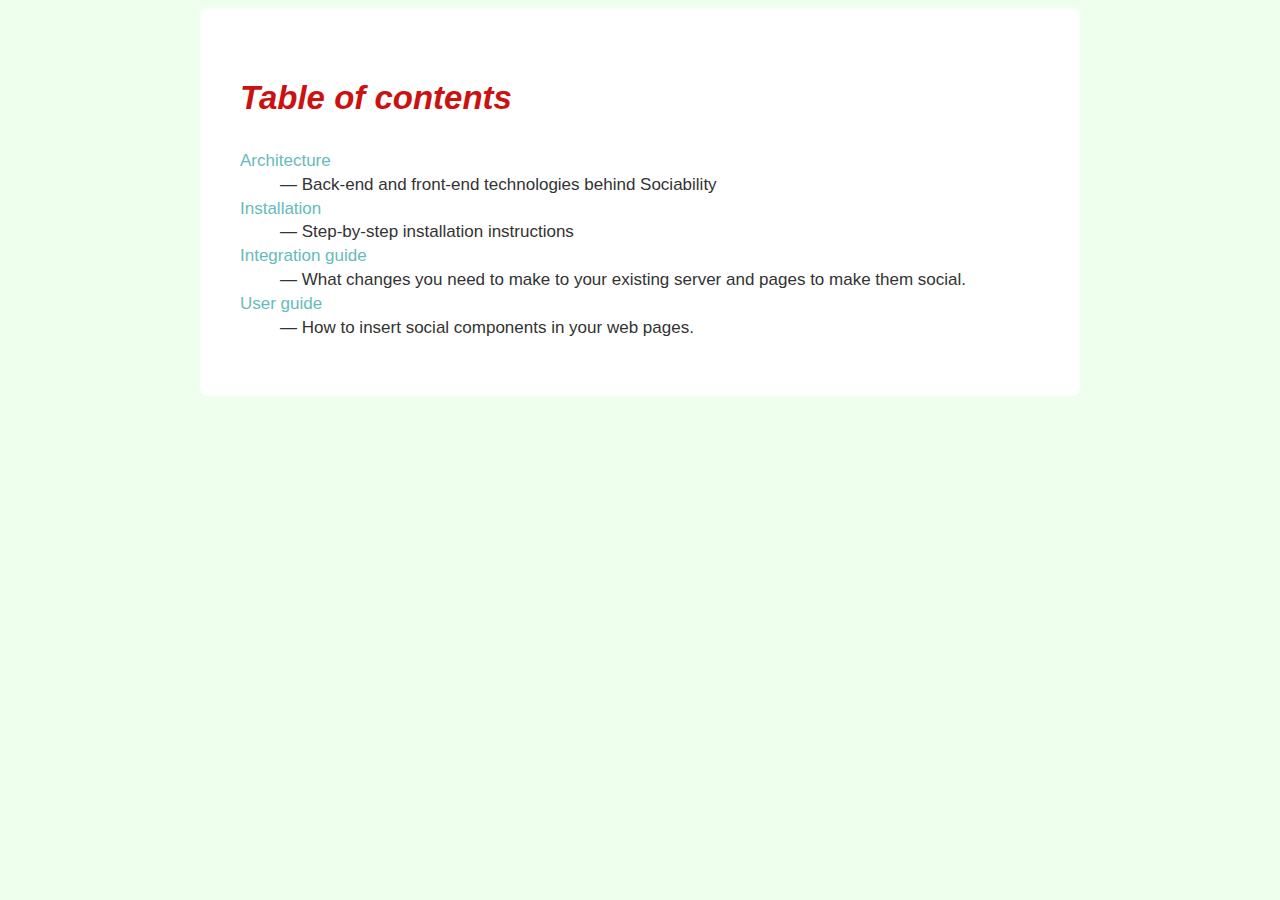
<file: index.html>
<!doctype html>
<!--[if lt IE 7 ]><html lang="en" class="no-js ie6"><![endif]-->
<!--[if (gt IE 6)|!(IE)]><!--><html lang="en" class="no-js"><!--<![endif]-->
<head>
    <meta charset="utf-8">
    <meta name="viewport" content="initial-scale=1.0, user-scalable=no" />

    <title>Sociability documentation</title>
    <meta name="description" content="Sociability dcumentation">
    <meta name="author" content="Petar Maymounkov">

    <link href="screen.css" media="screen, projection" rel="stylesheet" type="text/css" />
</head>

<body>
	<div class="content">
		<h2>Table of contents</h2>
		<dl>
			<!--dt><a href="overview.html">Overview</a></dt> 
			<dd>&mdash; What is Sociability?</dd -->
				<dt><a href="arch.html">Architecture</a></dt> 
				<dd>&mdash; Back-end and front-end technologies behind Sociability</dd>
			<dt><a href="install.html">Installation</a></dt> 
			<dd>&mdash; Step-by-step installation instructions</dd>
			<dt><a href="integration.html">Integration guide</a></dt>
			<dd>&mdash; What changes you need to make to your
			existing server and pages to make them social.</dd>
			<dt><a href="using.html">User guide</a></dt>
			<dd>&mdash; How to insert social components in your web pages.</dd>
		</dl>
	</div>
</body>
</html>
</file>
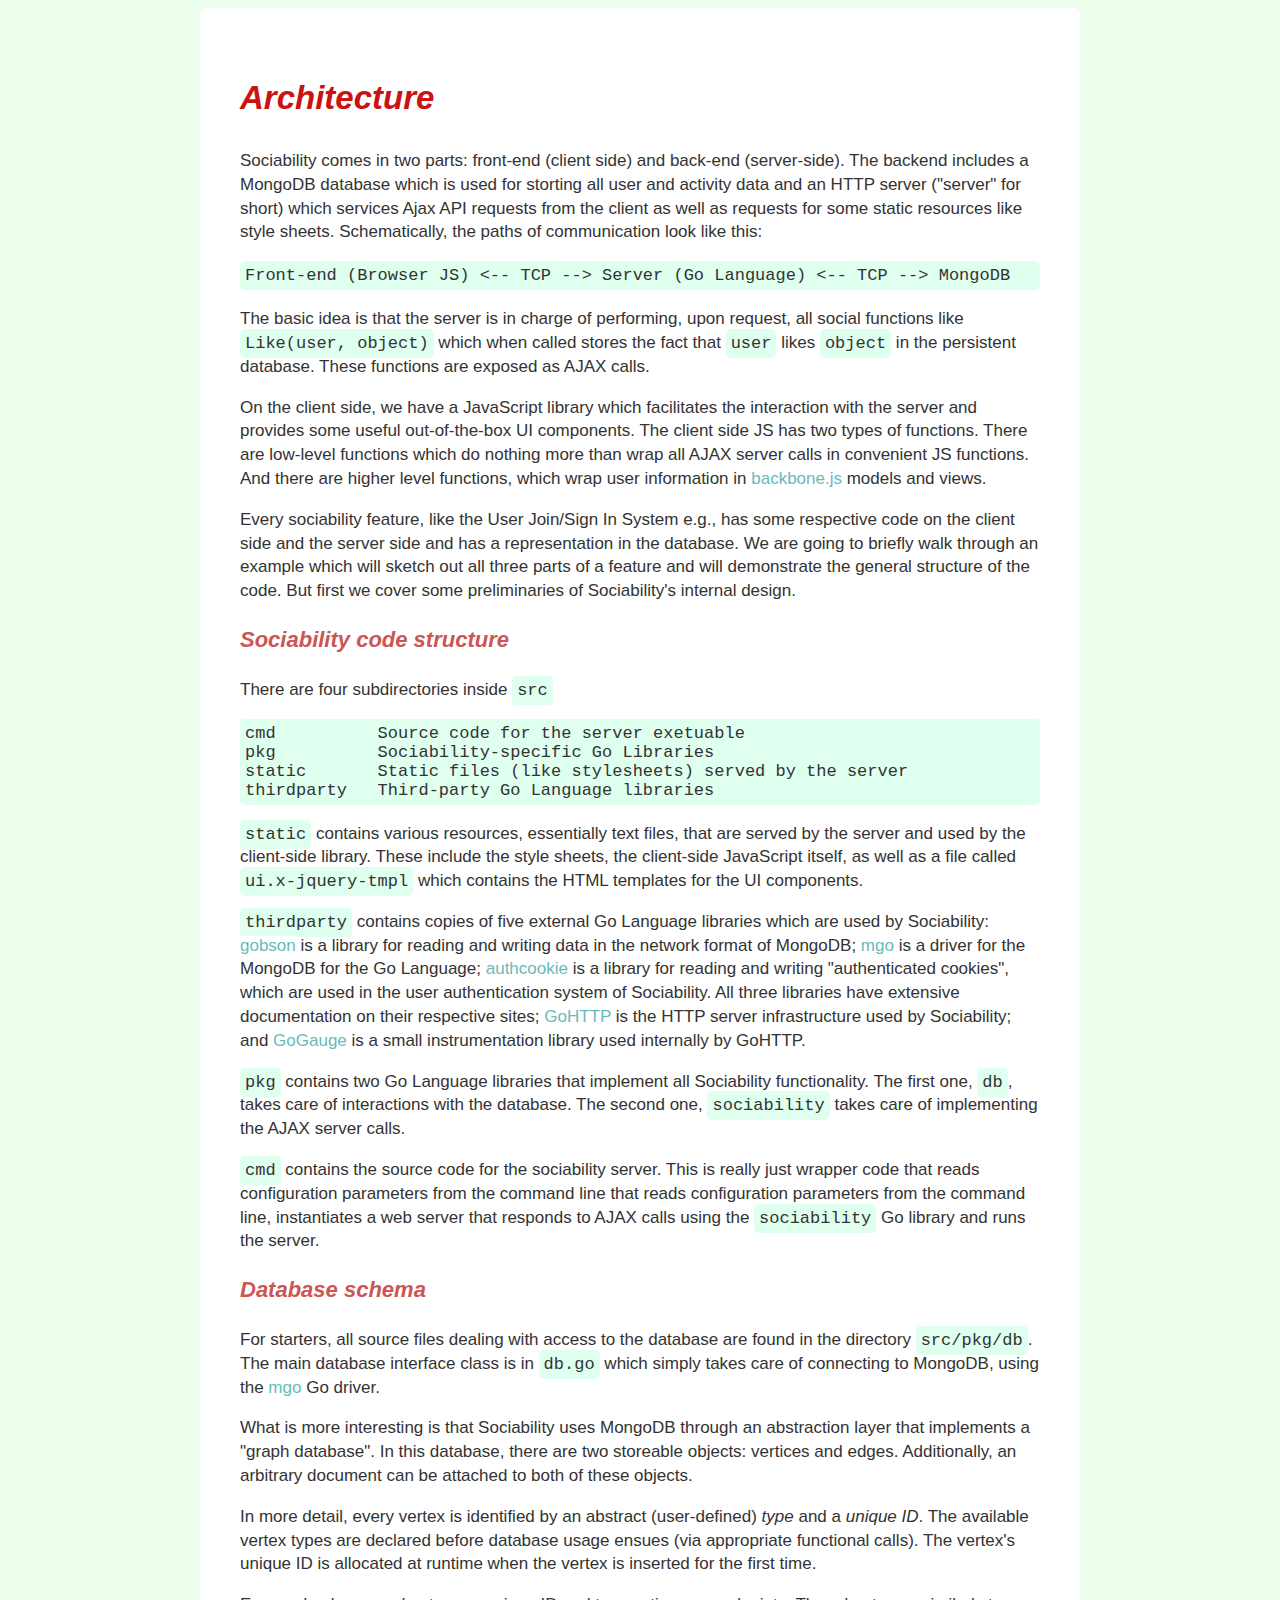
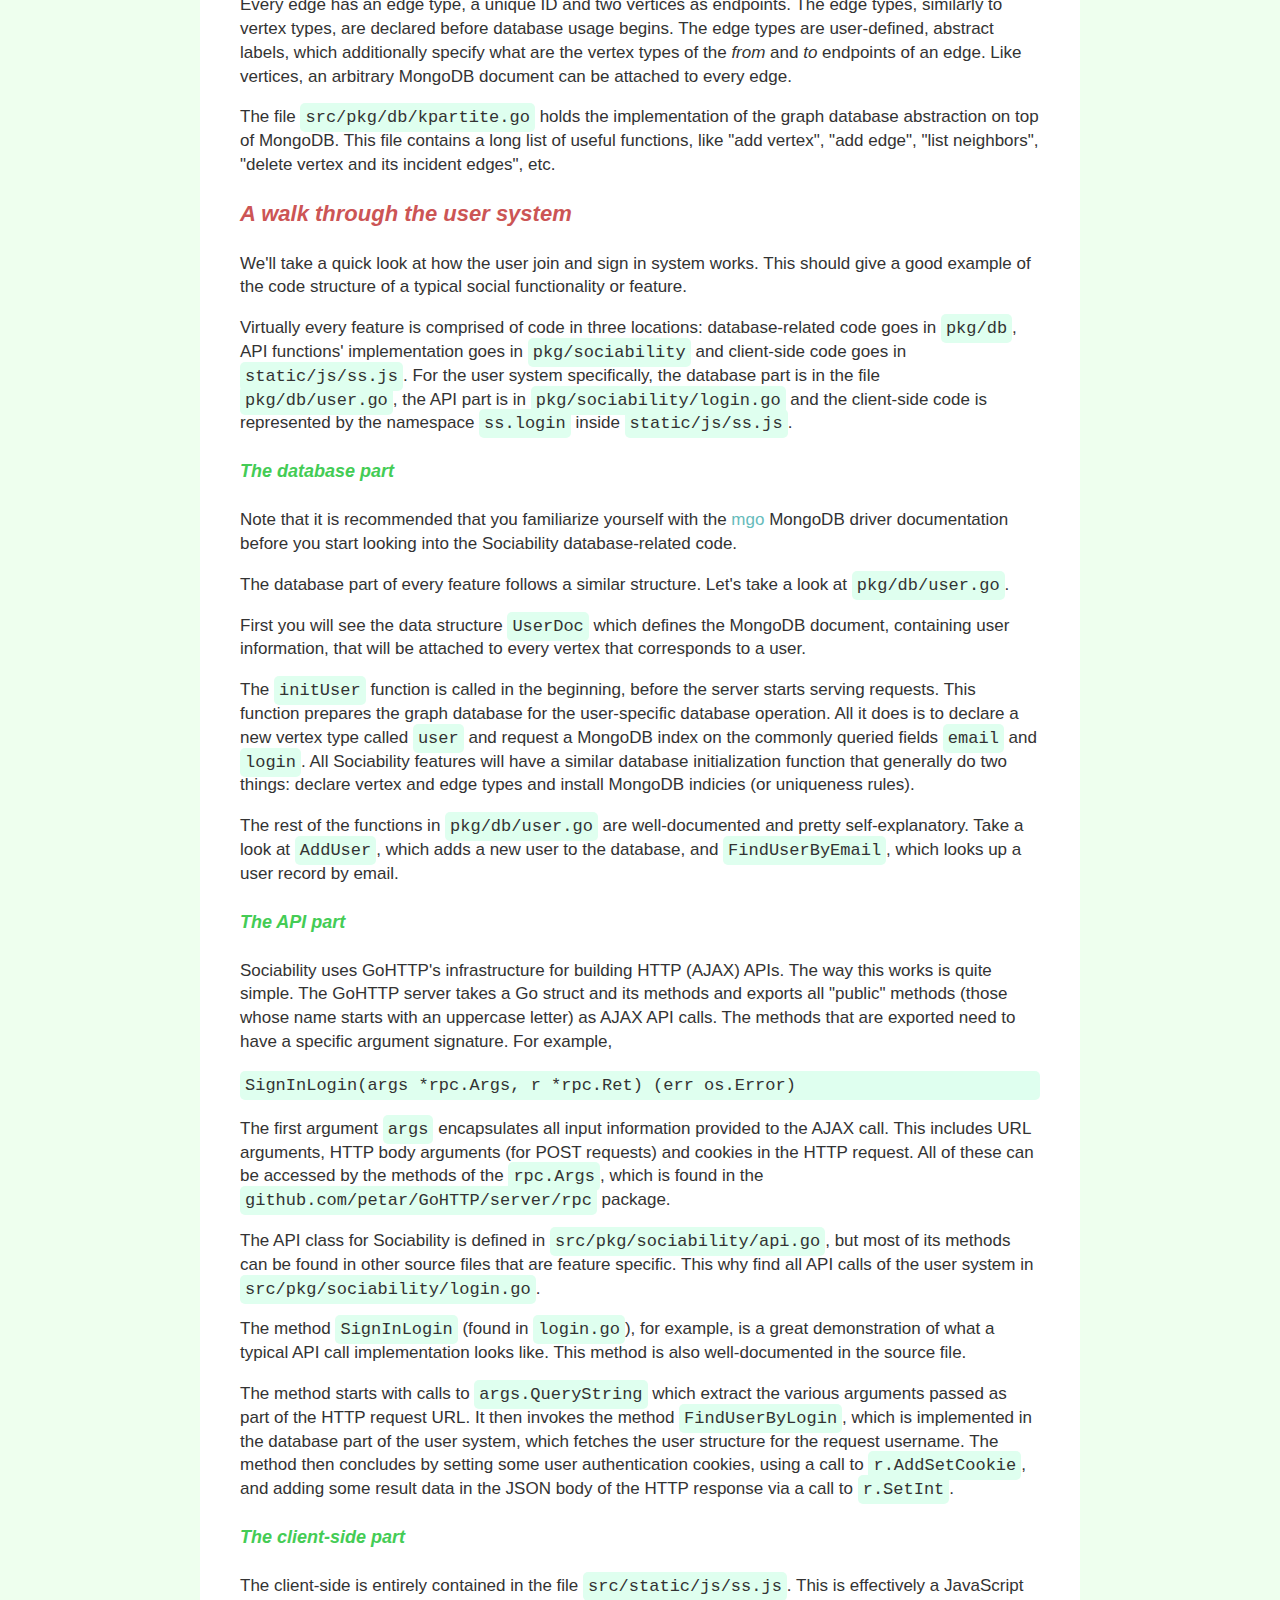
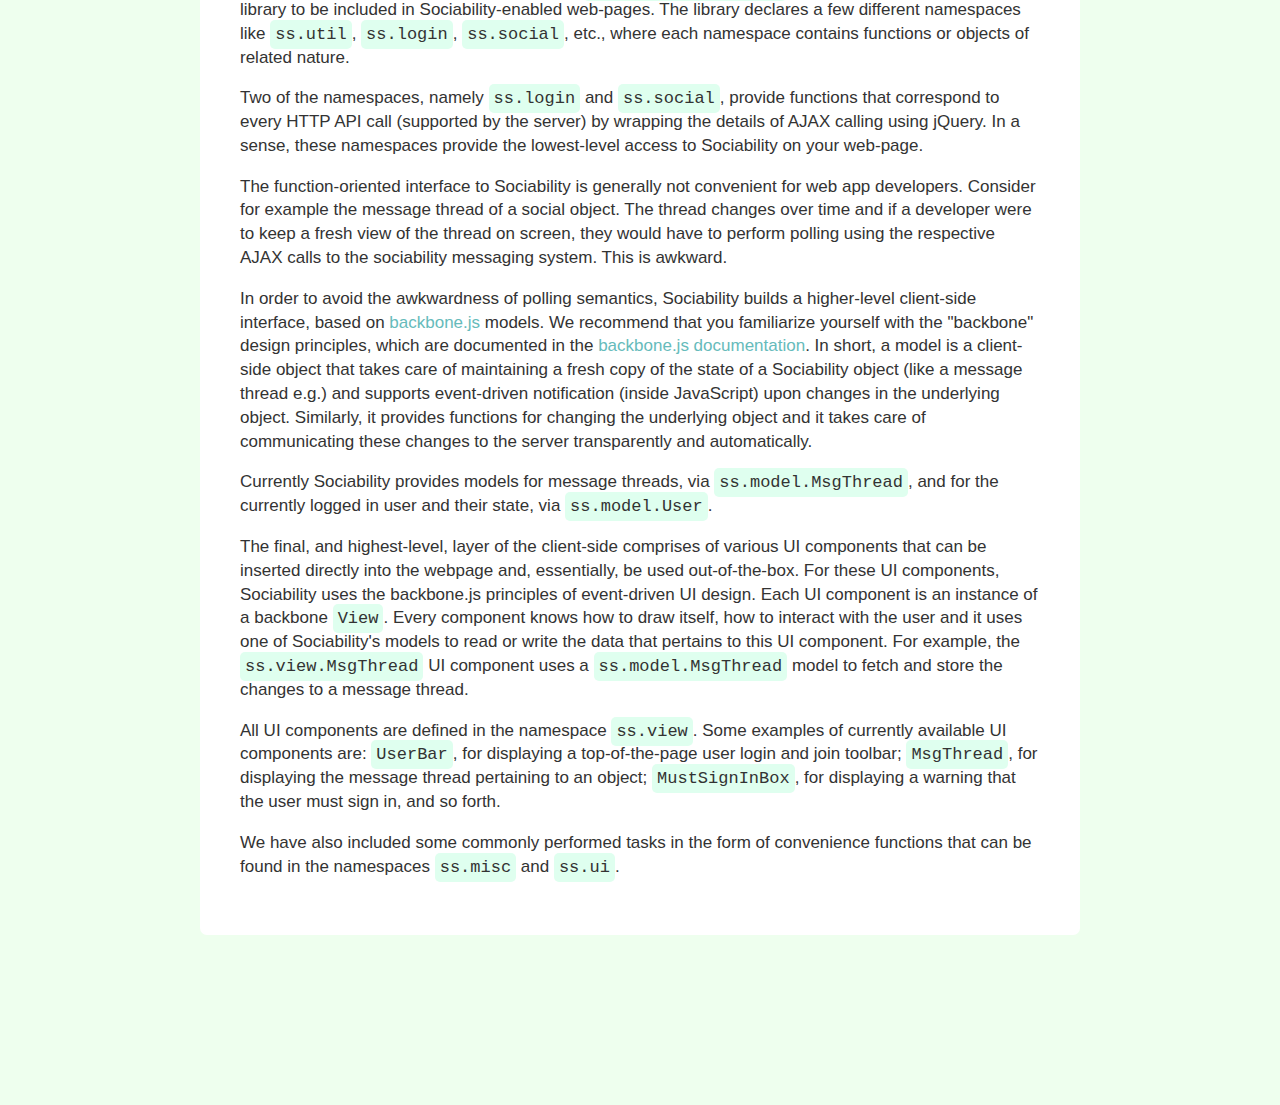
<file: arch.html>
<!doctype html>
<!--[if lt IE 7 ]><html lang="en" class="no-js ie6"><![endif]-->
<!--[if (gt IE 6)|!(IE)]><!--><html lang="en" class="no-js"><!--<![endif]-->
<head>
    <meta charset="utf-8">
    <meta name="viewport" content="initial-scale=1.0, user-scalable=no" />

    <title>Sociability documentation</title>
    <meta name="description" content="Sociability dcumentation">
    <meta name="author" content="Petar Maymounkov">

    <link href="screen.css" media="screen, projection" rel="stylesheet" type="text/css" />
</head>

<body>
	<div class="content">
		<h2>Architecture</h2>
		<p>Sociability comes in two parts: front-end (client side) and back-end
		(server-side). The backend includes a MongoDB database which is used for
		storting all user and activity data and an HTTP server ("server" for short)
		which services Ajax API requests from the client as well as requests 
		for some static resources like style sheets. Schematically, the paths of
		communication look like this:</p>
		<pre>Front-end (Browser JS) <-- TCP --> Server (Go Language) <-- TCP --> MongoDB</pre>
		
		<p>The basic idea is that the server is in charge of performing, upon request, all social
		functions like <code>Like(user, object)</code> which when called stores the fact
		that <code>user</code> likes <code>object</code> in the persistent database.
		These functions are exposed as AJAX calls.
		</p>

		<p>On the client side, we have a JavaScript library which facilitates the
		interaction with the server and provides some useful out-of-the-box UI components.
		The client side JS has two types of functions. There are low-level functions which
		do nothing more than wrap all AJAX server calls in convenient JS functions. And
		there are higher level functions, which wrap user information in <a
			href="http://documentcloud.github.com/backbone/">backbone.js</a> models and views.</p>

		<p>Every sociability feature, like the User Join/Sign In System e.g., has some respective code
		on the client side and the server side and has a representation in the database.
		We are going to briefly walk through an example which will sketch out all three
		parts of a feature and will demonstrate the general structure of the code. But
		first we cover some preliminaries of Sociability's internal design.</p>

		<h3>Sociability code structure</h3>
		There are four subdirectories inside <code>src</code>
<pre>
cmd          Source code for the server exetuable
pkg          Sociability-specific Go Libraries
static       Static files (like stylesheets) served by the server
thirdparty   Third-party Go Language libraries
</pre>
		<p><code>static</code> contains various resources, essentially text files, that are
		served by the server and used by the client-side library. These include the style
		sheets, the client-side JavaScript itself, as well as a file called 
		<code>ui.x-jquery-tmpl</code> which contains the HTML templates for the UI
		components.
		</p>

		<p><code>thirdparty</code> contains copies of five external Go Language libraries
		which are used by Sociability: <a href="http://labix.org/gobson">gobson</a> is a library for reading and 
		writing data in the network format of MongoDB; <a href="http://labix.org/mgo">mgo</a> is a driver for
		the MongoDB for the Go Language; <a href="https://github.com/dchest/authcookie">authcookie</a> is a library for reading
		and writing "authenticated cookies", which are used in the user authentication
		system of Sociability. All three libraries have extensive documentation on their
		respective sites; <a href="https://github.com/petar/GoHTTP">GoHTTP</a> is the HTTP server infrastructure used by
		Sociability; and <a href="https://github.com/petar/GoGauge">GoGauge</a> is a small instrumentation library used
		internally by GoHTTP.</p>

		<p><code>pkg</code> contains two Go Language libraries that implement all
		Sociability functionality. The first one, <code>db</code>, takes care of
		interactions with the database. The second one, <code>sociability</code> takes care
		of implementing the AJAX server calls.</p>

		<p><code>cmd</code> contains the source code for the sociability server. This is
		really just wrapper code that reads configuration parameters from the command line
		that reads configuration parameters from the command line, instantiates a web server
		that responds to AJAX calls using the <code>sociability</code> Go library and runs
		the server.</p>

		<h3>Database schema</h3>

		<p>For starters, all source files dealing with access to the database are found in the directory
		<code>src/pkg/db</code>. The main database interface class is in <code>db.go</code>
		which simply takes care of connecting to MongoDB, using the <a
			href="http://labix.org/mgo">mgo</a>
		Go driver.
		</p>

		<p>What is more interesting is that Sociability uses MongoDB through
		an abstraction layer that implements a "graph database". In this database,
		there are two storeable objects: vertices and edges. Additionally, an arbitrary
		document can be attached to both of these objects.</p>

		<p>In more detail, every vertex is identified by an abstract (user-defined) <em>type</em> and a 
		<em>unique ID</em>. The available vertex types are declared before
		database usage ensues (via appropriate functional calls). The vertex's unique ID is
		allocated at runtime when the vertex is inserted for the first time.
		</p>

		<p>Every edge has an edge type, a unique ID and two vertices as endpoints. The edge
		types, similarly to vertex types, are declared before database usage begins. The
		edge types are user-defined, abstract labels, which additionally specify what are
		the vertex types of the <em>from</em> and <em>to</em> endpoints of an edge.
		Like vertices, an arbitrary MongoDB document can be attached to every edge.</p>

		<p>The file <code>src/pkg/db/kpartite.go</code> holds the implementation of the
		graph database abstraction on top of MongoDB. This file contains a long list of
		useful functions, like "add vertex", "add edge", "list neighbors", 
		"delete vertex and its incident edges", etc.
		</p>

		<h3>A walk through the user system</h3>
		<p>We'll take a quick look at how the user join and sign in system works.
	       	This should give a good example of the code structure of a typical social
		functionality or feature.</p>

		<p>Virtually every feature is comprised of code in three locations: database-related
		code goes in <code>pkg/db</code>, API functions' implementation goes in 
		<code>pkg/sociability</code> and client-side code goes in
		<code>static/js/ss.js</code>. For the user system specifically, the database
		part is in the file <code>pkg/db/user.go</code>, the API part is in
		<code>pkg/sociability/login.go</code> and the client-side code is represented
		by the namespace <code>ss.login</code> inside <code>static/js/ss.js</code>.

		<h4>The database part</h4>
		<p>Note that it is recommended that you familiarize yourself with the <a
			href="http://labix.org/mgo">mgo</a> MongoDB driver documentation before you start
		looking into the Sociability database-related code.</p>

		<p>The database part of every feature follows a similar structure. Let's take a look
		at <code>pkg/db/user.go</code>.</p>

		<p>First you will see the data structure 
		<code>UserDoc</code> which defines the MongoDB document, containing user
		information, that will be attached to every vertex that corresponds to a user.
		</p>

		<p>The <code>initUser</code> function is called in the beginning, before the server
		starts serving requests. This function prepares the graph database for the
		user-specific database operation. All it does is to declare a new vertex type called 
		<code>user</code> and request a MongoDB index on the commonly queried fields 
		<code>email</code> and <code>login</code>. All Sociability features will have a
		similar database initialization function that generally do two things:
		declare vertex and edge types and install MongoDB indicies (or uniqueness rules).
		</p>

		<p>The rest of the functions in <code>pkg/db/user.go</code> are well-documented and
		pretty self-explanatory. Take a look at <code>AddUser</code>, which adds a new
		user to the database, and <code>FindUserByEmail</code>, which looks up a user record
		by email.</p>

		<h4>The API part</h4>
		<p>Sociability uses GoHTTP's infrastructure for building HTTP (AJAX) APIs. The way
		this works is quite simple. The GoHTTP server takes a Go struct and its methods and
		exports all "public" methods (those whose name starts with an uppercase letter) as
		AJAX API calls. The methods that are exported need to have a specific argument
		signature. For example,
<pre>
SignInLogin(args *rpc.Args, r *rpc.Ret) (err os.Error)
</pre>
		<p>The first argument <code>args</code> encapsulates all input information provided
		to the AJAX call. This includes URL arguments, HTTP body arguments (for POST
		requests) and cookies in the HTTP request. All of these can be accessed by the
		methods of the <code>rpc.Args</code>, which is found in the 
		<code>github.com/petar/GoHTTP/server/rpc</code> package.</p>

		<p>The API class for Sociability is defined in
		<code>src/pkg/sociability/api.go</code>, but most of its methods can be found in
		other source files that are feature specific. This why find all API calls of the
		user system in <code>src/pkg/sociability/login.go</code>.</p>

		<p>The method <code>SignInLogin</code> (found in <code>login.go</code>), for example,
		is a great demonstration of what a typical API call implementation looks like. This
		method is also well-documented in the source file.</p>

		<p>The method starts with calls to <code>args.QueryString</code> which extract the
		various arguments passed as part of the HTTP request URL. It then invokes the
		method <code>FindUserByLogin</code>, which is implemented in the database part of 
		the user system, which fetches the user structure for the request username.
		The method then concludes by setting some user authentication cookies, using
		a call to <code>r.AddSetCookie</code>, and adding some result data in the JSON body
		of the HTTP response via a call to <code>r.SetInt</code>.

		<h4>The client-side part</h4>
		<p>The client-side is entirely contained in the file
		<code>src/static/js/ss.js</code>. This is effectively a JavaScript library to be
		included in Sociability-enabled web-pages. The library declares a few different
		namespaces like <code>ss.util</code>, <code>ss.login</code>, <code>ss.social</code>,
		etc., where each namespace contains functions or objects of related nature.</p>

		<p>Two of the namespaces, namely <code>ss.login</code> and <code>ss.social</code>,
		provide functions that correspond to every HTTP API call (supported by the server) 
		by wrapping the details of AJAX calling using jQuery. In a sense, these namespaces
		provide the lowest-level access to Sociability on your web-page.</p>

		<p>The function-oriented interface to Sociability is generally not convenient for
		web app developers. Consider for example the message thread of a social object. The
		thread changes over time and if a developer were to keep a fresh view of the thread
		on screen, they would have to perform polling using the respective AJAX calls to the
		sociability messaging system. This is awkward.</p>

		<p>In order to avoid the awkwardness of polling semantics, Sociability builds a
		higher-level client-side interface, based on <a
			href="http://documentcloud.github.com/backbone/">backbone.js</a> models.
		We recommend that you familiarize yourself with the "backbone" design principles,
		which are documented in the <a href="http://documentcloud.github.com/backbone/">backbone.js documentation</a>.
		In short, a model is a client-side object that takes care of maintaining a fresh
		copy of the state of a Sociability object (like a message thread e.g.) and supports
		event-driven notification (inside JavaScript) upon changes in the underlying object.
		Similarly, it provides functions for changing the underlying object and it takes
		care of communicating these changes to the server transparently and automatically.
		</p>

		<p>Currently Sociability provides models for message threads, via
		<code>ss.model.MsgThread</code>, and for the currently logged in user and their
		state, via <code>ss.model.User</code>.</p>

		<p>The final, and highest-level, layer of the client-side comprises of
		various UI components that can be inserted directly into the webpage and,
		essentially, be used out-of-the-box. For these UI components, Sociability uses
		the backbone.js principles of event-driven UI design. Each UI component is
		an instance of a backbone <code>View</code>. Every component knows how to draw
		itself, how to interact with the user and it uses one of Sociability's models to read or write the data that
		pertains to this UI component. For example, the <code>ss.view.MsgThread</code>
		UI component uses a <code>ss.model.MsgThread</code> model to fetch and store the
		changes to a message thread.</p>

		<p>All UI components are defined in the namespace <code>ss.view</code>. Some
		examples of currently available UI components are: <code>UserBar</code>, for
		displaying a top-of-the-page user login and join toolbar; <code>MsgThread</code>,
		for displaying the message thread pertaining to an object;
		<code>MustSignInBox</code>, for displaying a warning that the user must sign in, and
		so forth.</p>

		<p>We have also included some commonly performed tasks in the form of convenience
		functions that can be found in the namespaces <code>ss.misc</code> and
		<code>ss.ui</code>.</p>
	</div>
</body>
</html>
</file>
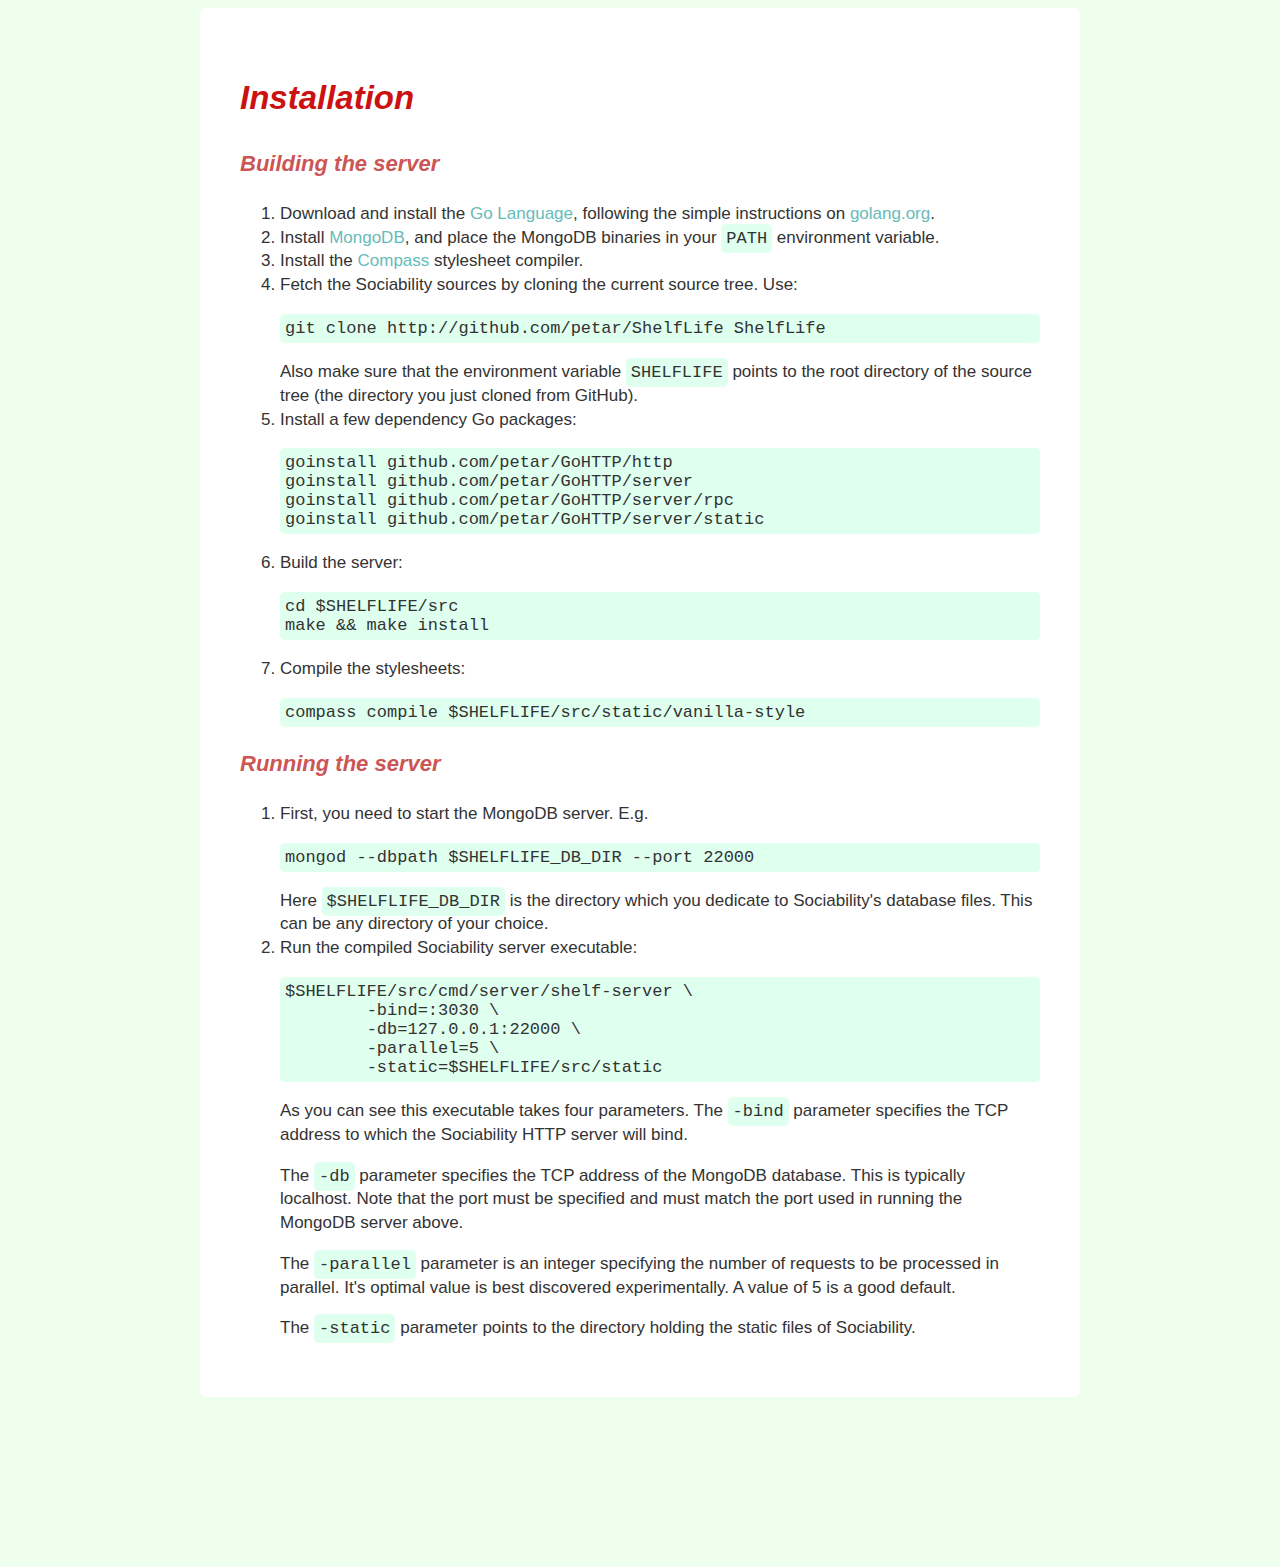
<file: install.html>
<!doctype html>
<!--[if lt IE 7 ]><html lang="en" class="no-js ie6"><![endif]-->
<!--[if (gt IE 6)|!(IE)]><!--><html lang="en" class="no-js"><!--<![endif]-->
<head>
    <meta charset="utf-8">
    <meta name="viewport" content="initial-scale=1.0, user-scalable=no" />

    <title>Sociability documentation</title>
    <meta name="description" content="Sociability dcumentation">
    <meta name="author" content="Petar Maymounkov">

    <link href="screen.css" media="screen, projection" rel="stylesheet" type="text/css" />
</head>

<body>
	<div class="content">
		<h2>Installation</h2>
		<h3>Building the server</h3>
		<ol>
			<li>Download and install the <a href="http://golang.org">Go Language</a>, following the simple instructions
			on <a href="http://golang.org">golang.org</a>.</li>
			<li>Install <a href="http://www.mongodb.org">MongoDB</a>, and
			place the MongoDB binaries in your <code>PATH</code> environment
			variable.</li>
			<li>Install the <a href="http://compass-style.org/">Compass</a> stylesheet compiler.</li>
			<li>Fetch the Sociability sources by
			cloning the current source tree. Use:
			<pre>git clone http://github.com/petar/ShelfLife ShelfLife</pre>
			Also make sure that the environment variable <code>SHELFLIFE</code> points
			to the root directory of the source tree (the directory you just cloned from
			GitHub).
			</li>
			<li>Install a few dependency Go packages:</li>
<pre>
goinstall github.com/petar/GoHTTP/http
goinstall github.com/petar/GoHTTP/server
goinstall github.com/petar/GoHTTP/server/rpc
goinstall github.com/petar/GoHTTP/server/static
</pre>
			<li>Build the server:
<pre>cd $SHELFLIFE/src
make && make install</pre></li>
			<li>Compile the stylesheets:
<pre>compass compile $SHELFLIFE/src/static/vanilla-style</pre>
			</li>
		</ol>

		<h3>Running the server</h3>

		<ol>
			<li>First, you need to start the MongoDB server. E.g.
			<pre>mongod --dbpath $SHELFLIFE_DB_DIR --port 22000</pre>
			Here <code>$SHELFLIFE_DB_DIR</code> is the directory which you
			dedicate to Sociability's database files. This can be any directory
			of your choice.
			</li>

			<li>Run the compiled Sociability server executable:
<pre>$SHELFLIFE/src/cmd/server/shelf-server \
	-bind=:3030 \
	-db=127.0.0.1:22000 \
	-parallel=5 \
	-static=$SHELFLIFE/src/static</pre>
			<p>As you can see this executable takes four parameters. The <code>-bind</code>
			parameter specifies the TCP address to which the Sociability HTTP server
			will bind.
			</p>
			<p>The <code>-db</code> parameter specifies the TCP address of the MongoDB
			database. This is typically localhost. Note that the port must be specified
			and must match the port used in running the MongoDB server above.</p>
			<p>The <code>-parallel</code> parameter is an integer specifying the number
			of requests to be processed in parallel. It's optimal value is best
			discovered experimentally. A value of 5 is a good default.</p>
			<p>The <code>-static</code> parameter points to the directory holding the
			static files of Sociability.</p>
			</li>
		</ol>

	</div>
</body>
</html>
</file>
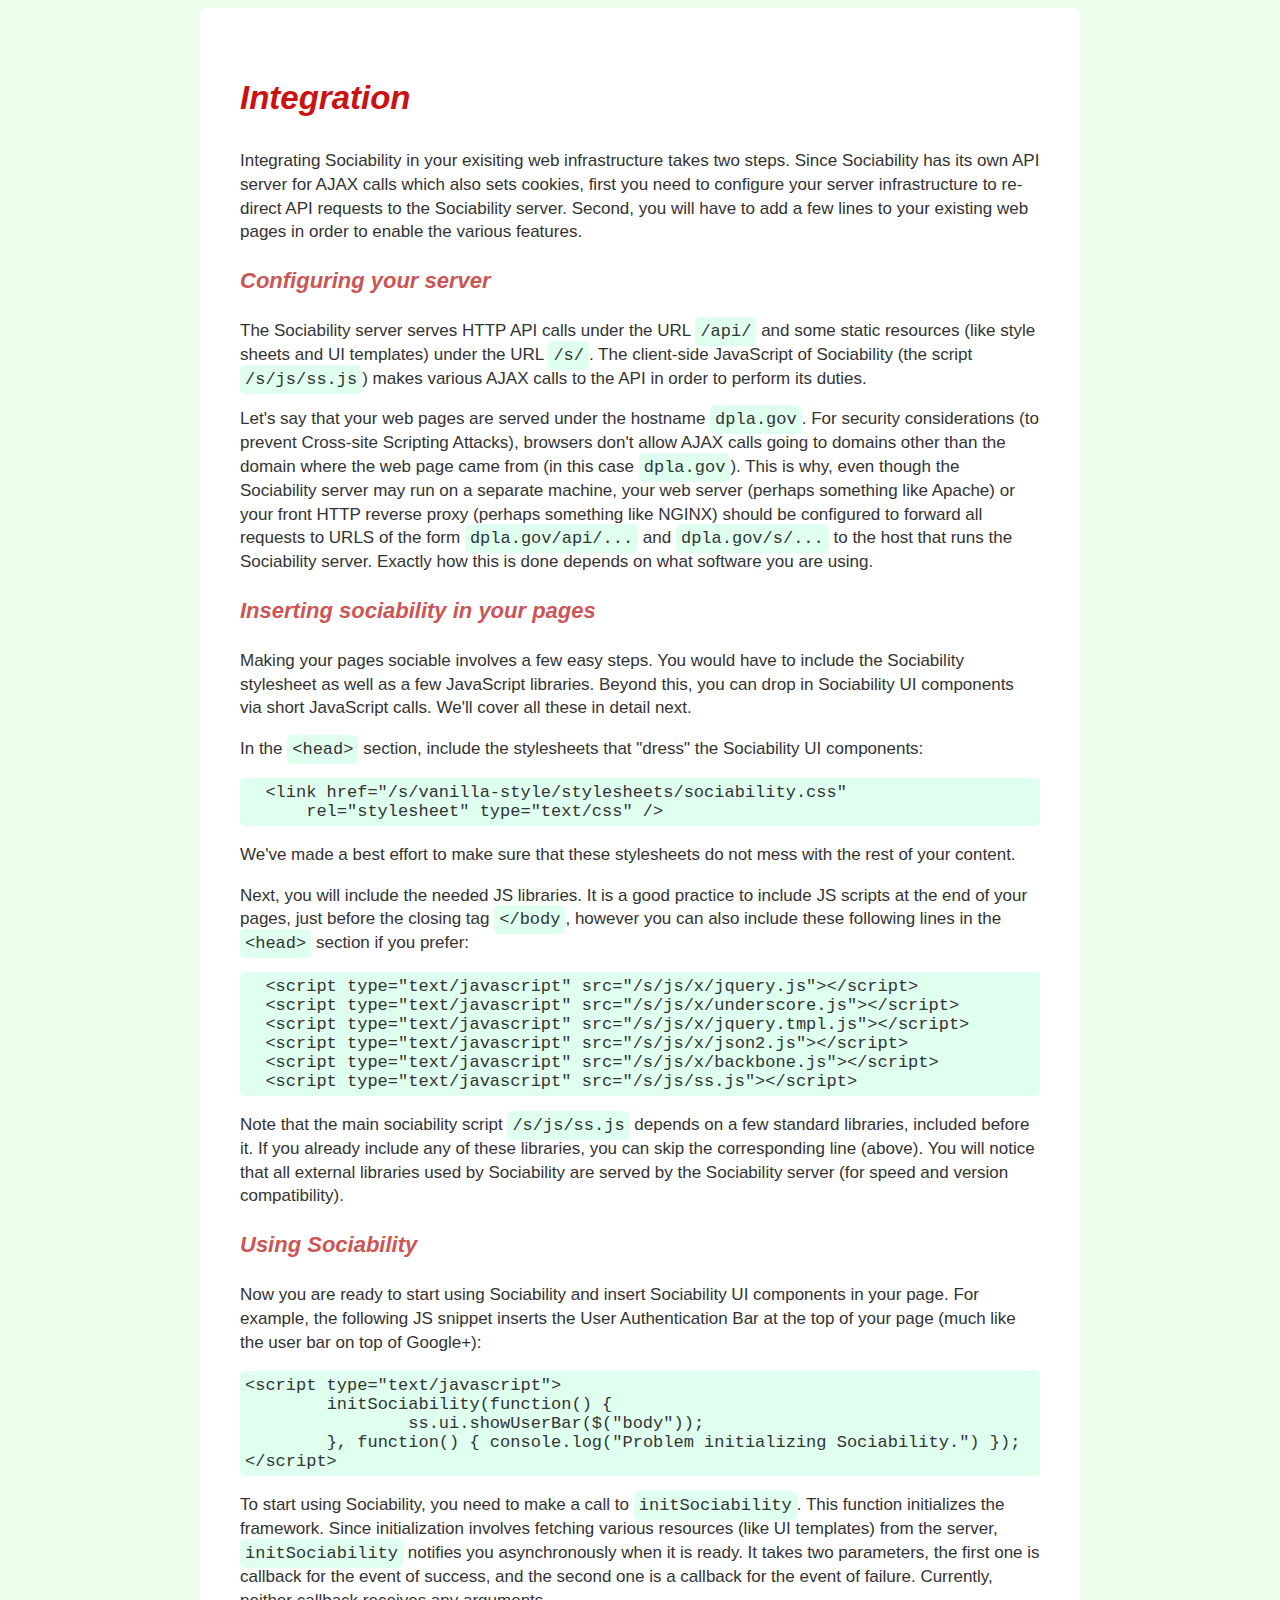
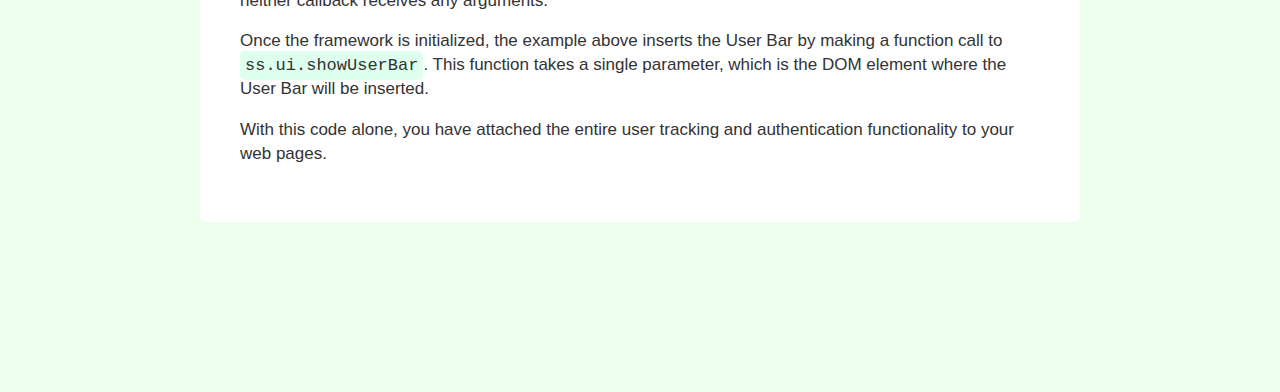
<file: integration.html>
<!doctype html>
<!--[if lt IE 7 ]><html lang="en" class="no-js ie6"><![endif]-->
<!--[if (gt IE 6)|!(IE)]><!--><html lang="en" class="no-js"><!--<![endif]-->
<head>
    <meta charset="utf-8">
    <meta name="viewport" content="initial-scale=1.0, user-scalable=no" />

    <title>Sociability documentation</title>
    <meta name="description" content="Sociability dcumentation">
    <meta name="author" content="Petar Maymounkov">

    <link href="screen.css" media="screen, projection" rel="stylesheet" type="text/css" />
</head>

<body>
	<div class="content">
		<h2>Integration</h2>
		<p>Integrating Sociability in your exisiting web infrastructure takes two steps.
		Since Sociability has its own API server for AJAX calls which also sets cookies,
		first you need to configure your server infrastructure to re-direct API requests to the
		Sociability server. Second, you will have to add a few lines to your existing
		web pages in order to enable the various features.
		</p>
		<h3>Configuring your server</h3>

		<p>The Sociability server serves HTTP API calls under the URL <code>/api/</code> and
		some static resources (like style sheets and UI templates) under the URL
		<code>/s/</code>. The client-side JavaScript of Sociability (the script
		<code>/s/js/ss.js</code>) makes various AJAX calls to the API in order to
		perform its duties.
		</p>

		<p>Let's say that your web pages are served under the hostname
		<code>dpla.gov</code>. For security considerations (to prevent Cross-site Scripting
		Attacks), browsers don't allow
		AJAX calls going to domains other than the domain where the web page came from
		(in this case <code>dpla.gov</code>). This is why, even though the Sociability
		server may run on a separate machine, your web server (perhaps something like Apache) 
		or your front HTTP reverse proxy (perhaps something like NGINX) should be configured
		to forward all requests to URLS of the form <code>dpla.gov/api/...</code> and
		<code>dpla.gov/s/...</code> to the host that runs the Sociability server.
		Exactly how this is done depends on what software you are using.
		</p>

		<h3>Inserting sociability in your pages</h3>

		<p>
		Making your pages sociable involves a few easy steps. You would have to include the
		Sociability stylesheet as well as a few JavaScript libraries. Beyond this, you
		can drop in Sociability UI components via short JavaScript calls. We'll cover all
		these in detail next.
		</p>

		<p>
		In the <code>&lt;head&gt;</code> section, include the stylesheets that "dress" the 
		Sociability UI components:
		</p>
<pre>
  &lt;link href="/s/vanilla-style/stylesheets/sociability.css" 
      rel="stylesheet" type="text/css" /&gt;
</pre>
		<p>We've made a best effort to make sure that these stylesheets do not mess with
		the rest of your content.</p>

		<p>Next, you will include the needed JS libraries. It is a good practice to include
		JS scripts at the end of your pages, just before the closing tag
		<code>&lt;/body</code>, however you can also include these following lines in the
		<code>&lt;head&gt;</code> section if you prefer:
		</p>
<pre>
  &lt;script type="text/javascript" src="/s/js/x/jquery.js"&gt;&lt;/script&gt;
  &lt;script type="text/javascript" src="/s/js/x/underscore.js"&gt;&lt;/script&gt;
  &lt;script type="text/javascript" src="/s/js/x/jquery.tmpl.js"&gt;&lt;/script&gt;
  &lt;script type="text/javascript" src="/s/js/x/json2.js"&gt;&lt;/script&gt;
  &lt;script type="text/javascript" src="/s/js/x/backbone.js"&gt;&lt;/script&gt;
  &lt;script type="text/javascript" src="/s/js/ss.js"&gt;&lt;/script&gt;
</pre>
	<p>
	Note that the main sociability script <code>/s/js/ss.js</code> depends on a few
	standard libraries, included before it. If you already include any of these libraries,
	you can skip the corresponding line (above). You will notice that all external libraries
	used by Sociability are served by the Sociability server (for speed and version
	compatibility).
	</p>

	<h3>Using Sociability</h3>

	<p>Now you are ready to start using Sociability and insert Sociability UI components 
	in your page. For example, the following JS snippet inserts the User Authentication Bar
	at the top of your page (much like the user bar on top of Google+):
<pre>
&lt;script type="text/javascript"&gt;
	initSociability(function() {
		ss.ui.showUserBar($("body"));
	}, function() { console.log("Problem initializing Sociability.") });
&lt;/script&gt;
</pre>
	<p>To start using Sociability, you need to make a call to <code>initSociability</code>.
	This function initializes the framework. Since initialization involves fetching various
	resources (like UI templates) from the server, <code>initSociability</code> notifies you
	asynchronously when it is ready. It takes two parameters, the first one is callback
	for the event of success, and the second one is a callback for the event of failure.
	Currently, neither callback receives any arguments.
	</p>

	<p>Once the framework is initialized, the example above inserts the User Bar by making a
	function call to <code>ss.ui.showUserBar</code>. This function takes a single parameter,
	which is the DOM element where the User Bar will be inserted.
	</p>

	<p>With this code alone, you have attached the entire user tracking and authentication
	functionality to your web pages.
	</p>

	</div>
</body>
</html>
</file>
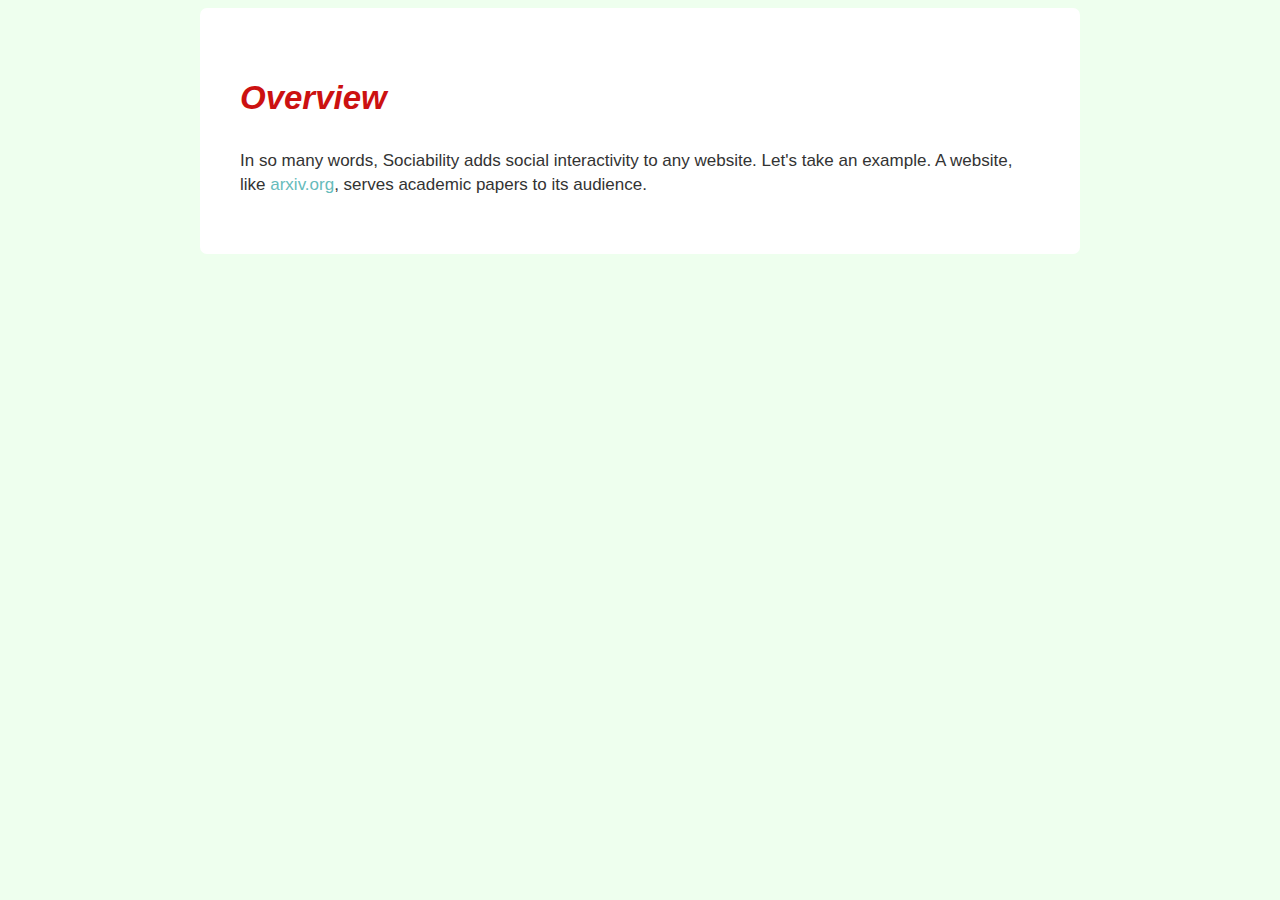
<file: overview.html>
<!doctype html>
<!--[if lt IE 7 ]><html lang="en" class="no-js ie6"><![endif]-->
<!--[if (gt IE 6)|!(IE)]><!--><html lang="en" class="no-js"><!--<![endif]-->
<head>
    <meta charset="utf-8">
    <meta name="viewport" content="initial-scale=1.0, user-scalable=no" />

    <title>Sociability documentation</title>
    <meta name="description" content="Sociability dcumentation">
    <meta name="author" content="Petar Maymounkov">

    <link href="screen.css" media="screen, projection" rel="stylesheet" type="text/css" />
</head>

<body>
	<div class="content">
		<h2>Overview</h2>
		<p>In so many words, Sociability adds social interactivity to any website.
		Let's take an example.
		A website, like <a href="http://arxiv.org">arxiv.org</a>, serves 
		academic papers to its audience. </p>

	</div>
</body>
</html>
</file>
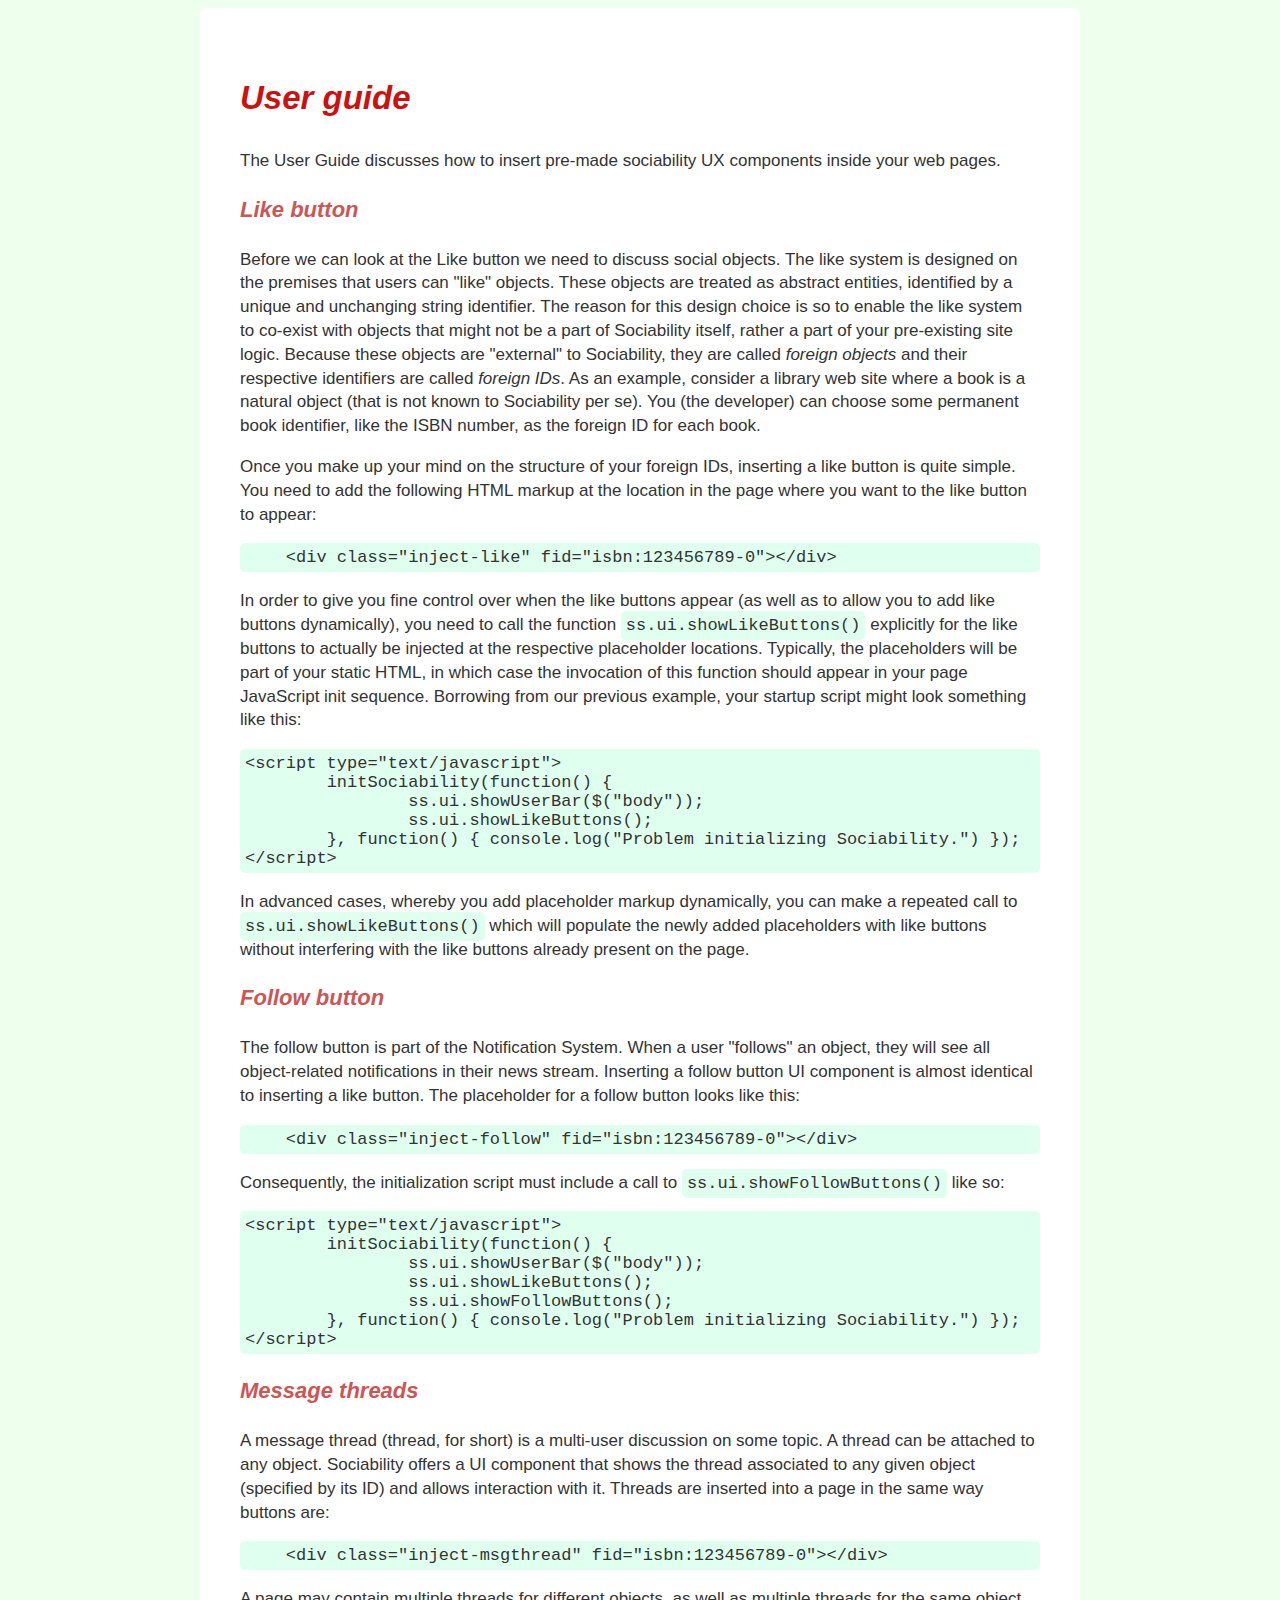
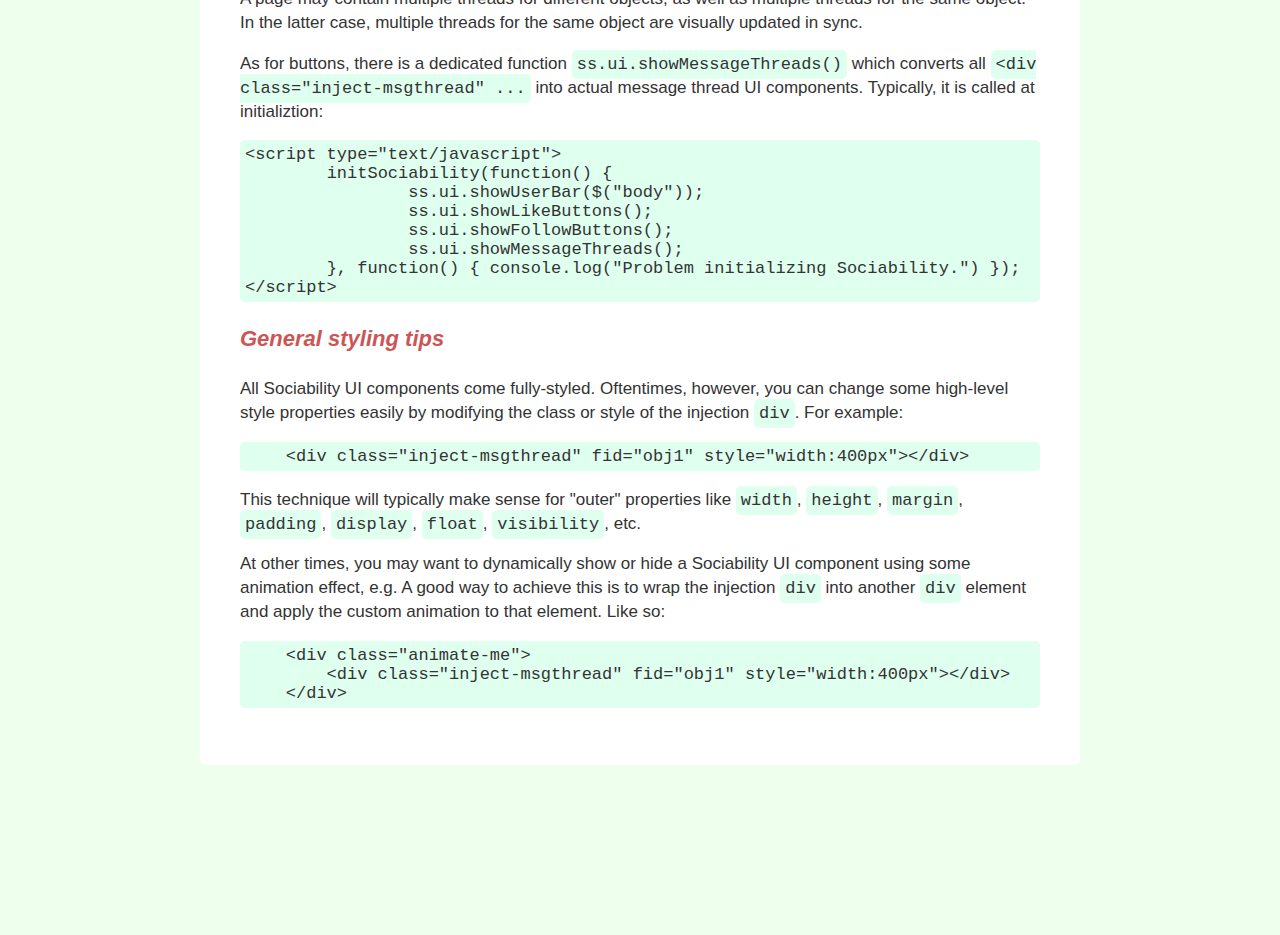
<file: using.html>
<!doctype html>
<!--[if lt IE 7 ]><html lang="en" class="no-js ie6"><![endif]-->
<!--[if (gt IE 6)|!(IE)]><!--><html lang="en" class="no-js"><!--<![endif]-->
<head>
    <meta charset="utf-8">
    <meta name="viewport" content="initial-scale=1.0, user-scalable=no" />

    <title>Sociability documentation</title>
    <meta name="description" content="Sociability dcumentation">
    <meta name="author" content="Petar Maymounkov">

    <link href="screen.css" media="screen, projection" rel="stylesheet" type="text/css" />
</head>

<body>
	<div class="content">
		<h2>User guide</h2>
		<p>The User Guide discusses how to insert pre-made sociability UX components inside
		your web pages.
		</p>
		<h3>Like button</h3>

		<p>Before we can look at the Like button we need to discuss social objects.
		The like system is designed on the premises that users can "like" objects. These
		objects are treated as abstract entities, identified by a unique and unchanging
		string identifier. The reason for this design choice is so to enable the like system
		to co-exist with objects that might not be a part of Sociability itself, rather a
		part of your pre-existing site logic. Because these objects are "external" to
		Sociability, they are called <em>foreign objects</em> and their respective
		identifiers are called <em>foreign IDs</em>.
		As an example, consider a library web site where a book is a natural object (that is
		not known to Sociability per se). You (the developer) can choose some permanent
		book identifier, like the ISBN number, as the foreign ID for each book.</p>

		<p>Once you make up your mind on the structure of your foreign IDs, inserting a like
		button is quite simple. You need to add the following HTML markup at the
		location in the page where you want to the like button to appear:</p>

		<pre>    &lt;div class="inject-like" fid="isbn:123456789-0"&gt;&lt;/div&gt;</pre>

		<p>In order to give you fine control over when the like buttons appear (as well as
		to allow you to add like buttons dynamically), you need to call the function
		<code>ss.ui.showLikeButtons()</code> explicitly for the like buttons to actually be injected at the
		respective placeholder locations. Typically, the placeholders will be part of your
		static HTML, in which case the invocation of this function should appear in your
		page JavaScript init sequence. Borrowing from our previous example, your startup 
		script might look something like this:
		</p>
<pre>
&lt;script type="text/javascript"&gt;
	initSociability(function() {
		ss.ui.showUserBar($("body"));
		ss.ui.showLikeButtons();
	}, function() { console.log("Problem initializing Sociability.") });
&lt;/script&gt;
</pre>
		<p>In advanced cases, whereby you add placeholder markup dynamically, you can make
		a repeated call to <code>ss.ui.showLikeButtons()</code> which will populate the
		newly added placeholders with like buttons without interfering with the like buttons
		already present on the page.
		</p>

		<h3>Follow button</h3>

		<p>The follow button is part of the Notification System. When a user "follows" an
		object, they will see all object-related notifications in their news stream.
		Inserting a follow button UI component is almost identical to inserting a like
		button. The placeholder for a follow button looks like this:

		<pre>    &lt;div class="inject-follow" fid="isbn:123456789-0"&gt;&lt;/div&gt;</pre>

		Consequently, the initialization script must include a call to
		<code>ss.ui.showFollowButtons()</code> like so:

<pre>
&lt;script type="text/javascript"&gt;
	initSociability(function() {
		ss.ui.showUserBar($("body"));
		ss.ui.showLikeButtons();
		ss.ui.showFollowButtons();
	}, function() { console.log("Problem initializing Sociability.") });
&lt;/script&gt;
</pre>

		<h3>Message threads</h3>

		<p>A message thread (thread, for short) is a multi-user discussion on some topic. A
		thread can be attached to any object. Sociability offers a UI component that shows
		the thread associated to any given object (specified by its ID) and allows
		interaction with it. Threads are inserted into a page in the same way buttons
		are:</p>

		<pre>    &lt;div class="inject-msgthread" fid="isbn:123456789-0"&gt;&lt;/div&gt;</pre>

		<p>A page may contain multiple threads for different objects, as well as multiple
		threads for the same object. In the latter case, multiple threads for the same
		object are visually updated in sync.</p>

		<p>As for buttons, there is a dedicated function
		<code>ss.ui.showMessageThreads()</code> which converts all 
		<code>&lt;div class="inject-msgthread"  ...</code> into actual message thread UI components.
		Typically, it is called at initializtion:

<pre>
&lt;script type="text/javascript"&gt;
	initSociability(function() {
		ss.ui.showUserBar($("body"));
		ss.ui.showLikeButtons();
		ss.ui.showFollowButtons();
		ss.ui.showMessageThreads();
	}, function() { console.log("Problem initializing Sociability.") });
&lt;/script&gt;
</pre>

		<h3>General styling tips</h3>

		<p>All Sociability UI components come fully-styled. Oftentimes, however, you can
		change some high-level style properties easily by modifying the class or style of
		the injection <code>div</code>. For example:</p>

		<pre>    &lt;div class="inject-msgthread" fid="obj1" style="width:400px"&gt;&lt;/div&gt;</pre>

		<p>This technique will typically make sense for "outer" properties like
		<code>width</code>, <code>height</code>, <code>margin</code>, <code>padding</code>,
		<code>display</code>, <code>float</code>, <code>visibility</code>, etc.</p>

		<p>At other times, you may want to dynamically show or hide a Sociability UI
		component using some animation effect, e.g. A good way to achieve this is to wrap
		the injection <code>div</code> into another <code>div</code> element and apply the
		custom animation to that element. Like so:
<pre>
    &lt;div class="animate-me"&gt;
        &lt;div class="inject-msgthread" fid="obj1" style="width:400px"&gt;&lt;/div&gt;
    &lt;/div&gt;
</pre>

	</div>
</body>
</html>
</file>
<file: screen.css>
* {
	font: 17px sans-serif, times, verdana, sans-serif;
	line-height: 1.40em;
	color: #333;
	background: #efe;
}

a, a:link, a:visited { 
	background: inherit;
	color: #6bb;
	font: inherit; 
	text-decoration: none; 
}
a:hover { 
	color: #388;
	text-decoration: underline;
}

a.anchor, a.anchor:link, a.anchor:visited, a.anchor:hover {
	color: inherit;
	border: inherit;
	padding: inherit;
	margin: inherit;
	background: inherit;
	text-decoration: inherit;
	text-shadow: inherit;
}

code, pre {
	font: 17px Courier, monospace;
	background: #dfffef;
	padding: 5px;
	-webkit-border-radius: 5px;
	-moz-border-radius: 5px;
	border-radius: 5px;
	//border: 1px dotted #cca;
	border: 0;
}

pre {
}

h1, h2, h3, h4, h5 {
	background: none;
	font-family: Georgia, sans-serif;
	font-weight: bold;
	color: black;
}

em { background: none; font-style: italic; }
b { background: none; font-weight: bold; }

h1 { font-size: 38px; }
h2 { font-size: 33px; font-style: italic; color: #c11; }
h3 { font-size: 22px; font-style: italic; color: #c55; }
h4 { font-size: 18px; font-style: italic; color: #4c5; }

div.content {
	margin: auto auto;
	width: 800px;
	margin-bottom: 170px;
	padding: 40px;
	-webkit-border-radius: 7px;
	-moz-border-radius: 7px;
	border-radius: 7px;
	background: #fff;
}
div.content p { background: inherit; }
div.content h2 { background: inherit; }
div.content h3 { background: inherit; }
div.content ul { background: inherit; }
div.content ol { background: inherit; }
div.content li { background: inherit; }
div.content dl { background: inherit; }
div.content dt { background: inherit; }
div.content dd { background: inherit; }
</file>
